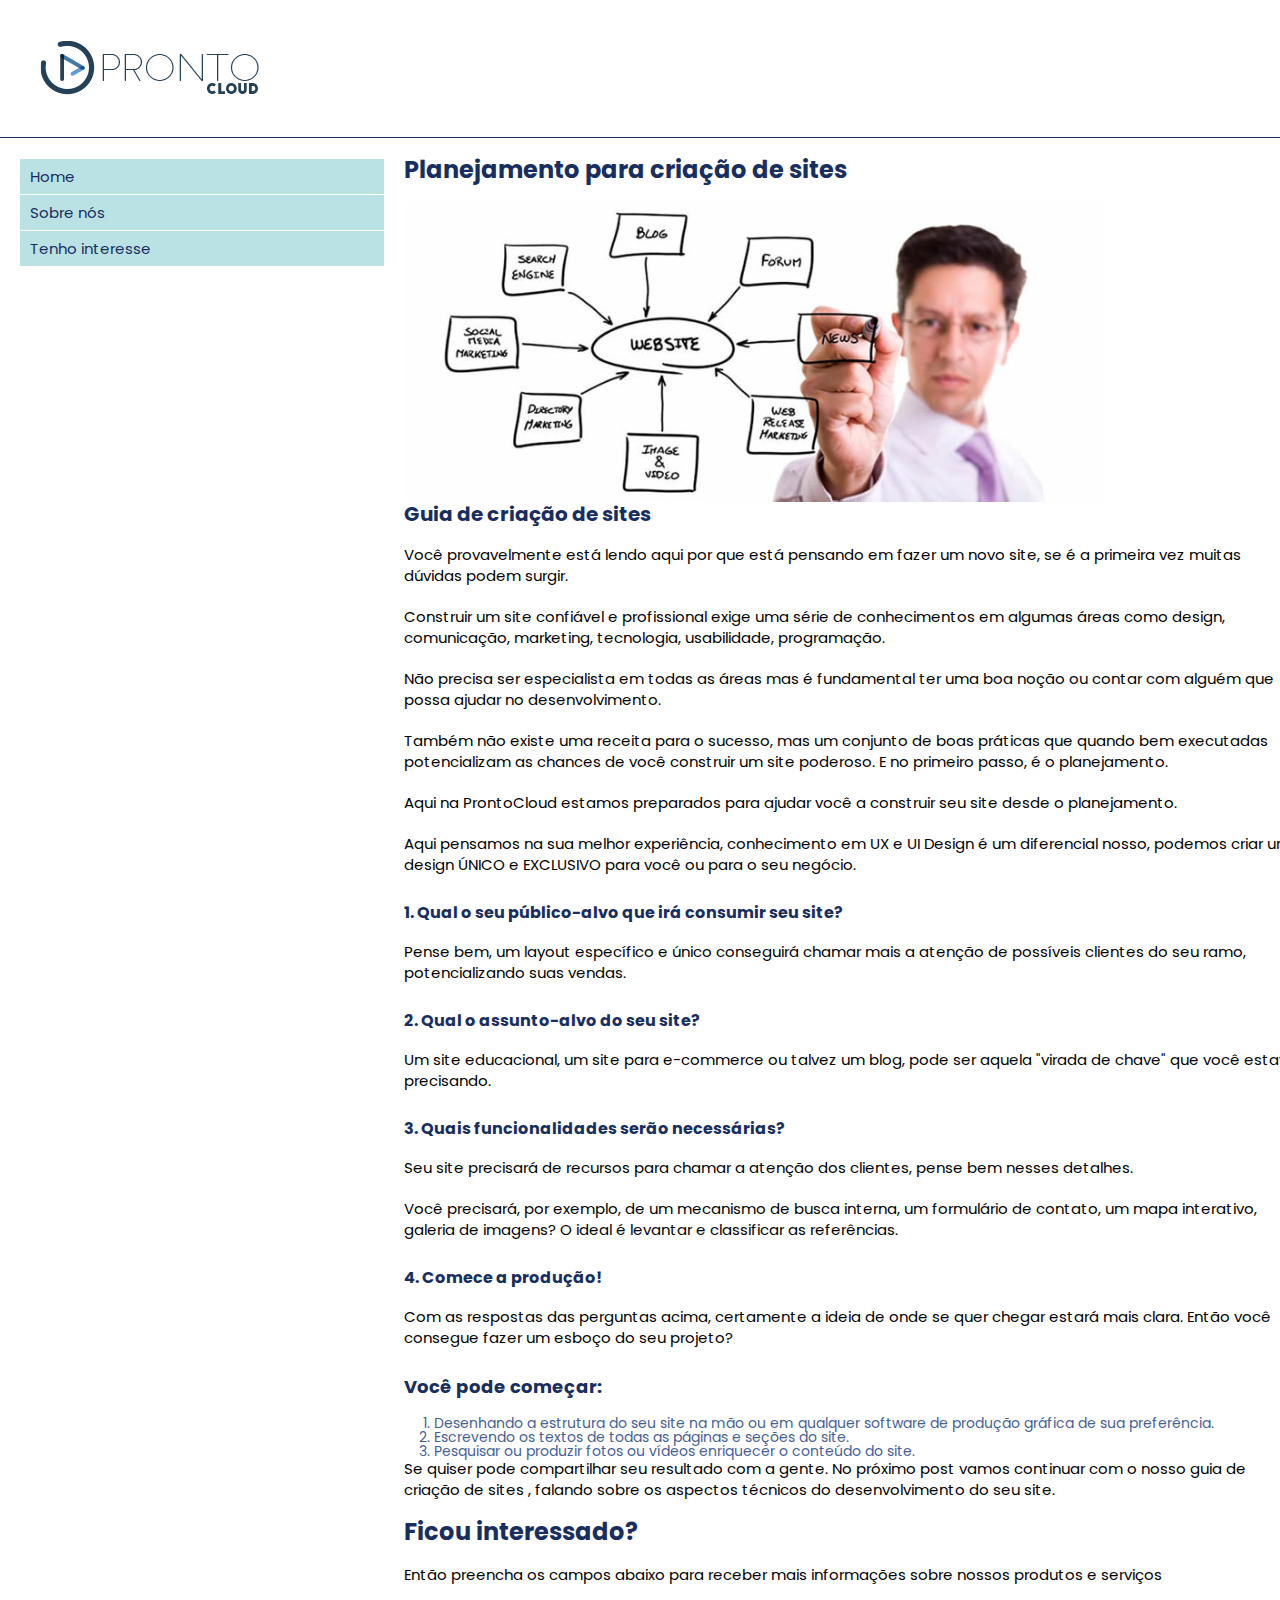
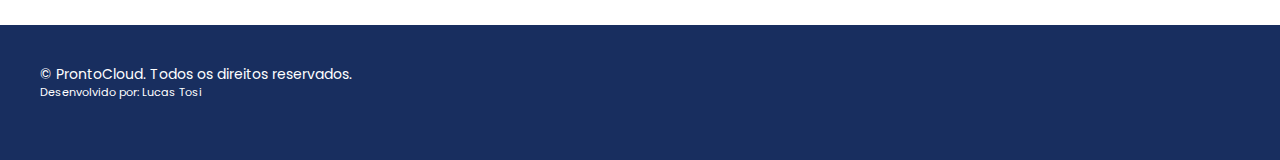
<file: prontocloud/index.html>
<!DOCTYPE html>
<html lang="en">
<head>
    <meta charset="UTF-8">
    <meta http-equiv="X-UA-Compatible" content="IE=edge">
    <meta name="viewport" content="width=device-width, initial-scale=1.0">

    <!--CSS-->
    <link rel="stylesheet" href="./css/reset.css">
    <link rel="stylesheet" href="./css/style.css">

    <!--icones-->
    <link rel="shortcut icon" href="./images/favicon.cc"> <!--17x17 pixels-->
    <link rel="apple-touch-icon" href="./images/icon-touch-retina-iphone.png">
    <link rel="apple-touch-icon" href="./images/icon-touch-retina.png">
    <link rel="apple-touch-icon" href="./images/icon-touch-retina-ipad.png">

    <title>ProntoCloud</title>
</head>
<body>

    <div class="main-container">

    <header>
        <div class="container">
            <img src="./images/prontocloud.png" alt="ProntoCloud">
        </div>

    </header>

    <section>
        <nav>
            <ul>
                <li><a href="#">Home</a></li>
                <li><a href="#">Sobre nós</a></li>
                <li><a href="#">Tenho interesse</a></li>
            </ul>
        </nav>
        <article>

            <div class="article">

            <h1>Planejamento para criação de sites</h1>

            <img src="./images/web-design-planning-700x300.jpg" alt="Planejamento para criação de sites">

            <h2>Guia de criação de sites</h2>

            <p>Você provavelmente está lendo aqui por que está pensando em fazer um novo site, se é a primeira vez muitas dúvidas podem surgir.</p>

            <p>Construir um site confiável e profissional exige uma série de conhecimentos em algumas áreas como design, comunicação, marketing, tecnologia, usabilidade, programação.</p> 
                    
            <p>Não precisa ser especialista em todas as áreas mas é fundamental ter uma boa noção ou contar com alguém que possa ajudar no desenvolvimento.</p>

            <p>Também não existe uma receita para o sucesso, mas um conjunto de boas práticas que quando bem executadas potencializam as chances de você construir um site poderoso. E no primeiro passo, é o planejamento.</p>

            <p>Aqui na ProntoCloud estamos preparados para ajudar você a construir seu site desde o planejamento.</p>

            <p>Aqui pensamos na sua melhor experiência, conhecimento em UX e UI Design é um diferencial nosso, podemos criar um design ÚNICO e EXCLUSIVO para você ou para o seu negócio.</p>

            <h4>1. Qual o seu público-alvo que irá consumir seu site?</h4>

            <p>Pense bem, um layout específico e único conseguirá chamar mais a atenção de possíveis clientes do seu ramo, potencializando suas vendas.</p>

            <h4>2. Qual o assunto-alvo do seu site?</h4>

            <p>Um site educacional, um site para e-commerce ou talvez um blog, pode ser aquela "virada de chave" que você estava precisando.</p>

            <h4>3. Quais funcionalidades serão necessárias?</h4>

            <p>Seu site precisará de recursos para chamar a atenção dos clientes, pense bem nesses detalhes.</p>
            <p>Você precisará, por exemplo, de um mecanismo de busca interna, um formulário de contato, um mapa interativo, galeria de imagens? O ideal é levantar e classificar as referências.</p>

            <h4>4. Comece a produção!</h4>
            
            <p>Com as respostas das perguntas acima, certamente a ideia de onde se quer chegar estará mais clara. Então você consegue fazer um esboço do seu projeto?</p>

            <h3>Você pode começar:</h3>

            <ol>
                <li>Desenhando a estrutura do seu site na mão ou em qualquer software de produção gráfica de sua preferência.</li>
                <li>Escrevendo os textos de todas as páginas e seções do site.</li>
                <li>Pesquisar ou produzir fotos ou vídeos enriquecer o conteúdo do site.</li>
            </ol>

            <p>Se quiser pode compartilhar seu resultado com a gente. No próximo post vamos continuar com o nosso guia de criação de sites , falando sobre os aspectos técnicos do desenvolvimento do seu site.</p>
        </div>

        <article id="tenho-interesse">
            <h1>Ficou interessado?</h1>
            <p>Então preencha os campos abaixo para receber mais informações sobre nossos produtos e serviços</p>
            <div class="cognito">
                <script src="https://www.cognitoforms.com/f/seamless.js" data-key="kfu3vgYRZUC1F5x7w2jDhw" data-form="1"></script>
            </div>
        </article>

        </article>


    </section>

    <footer>
        <div class="container">
            <p>&copy; ProntoCloud. Todos os direitos reservados.
                <small>Desenvolvido por: Lucas Tosi</small></p>
        </div>

    </footer>

        </div>
    
</body>
</html>
</file>
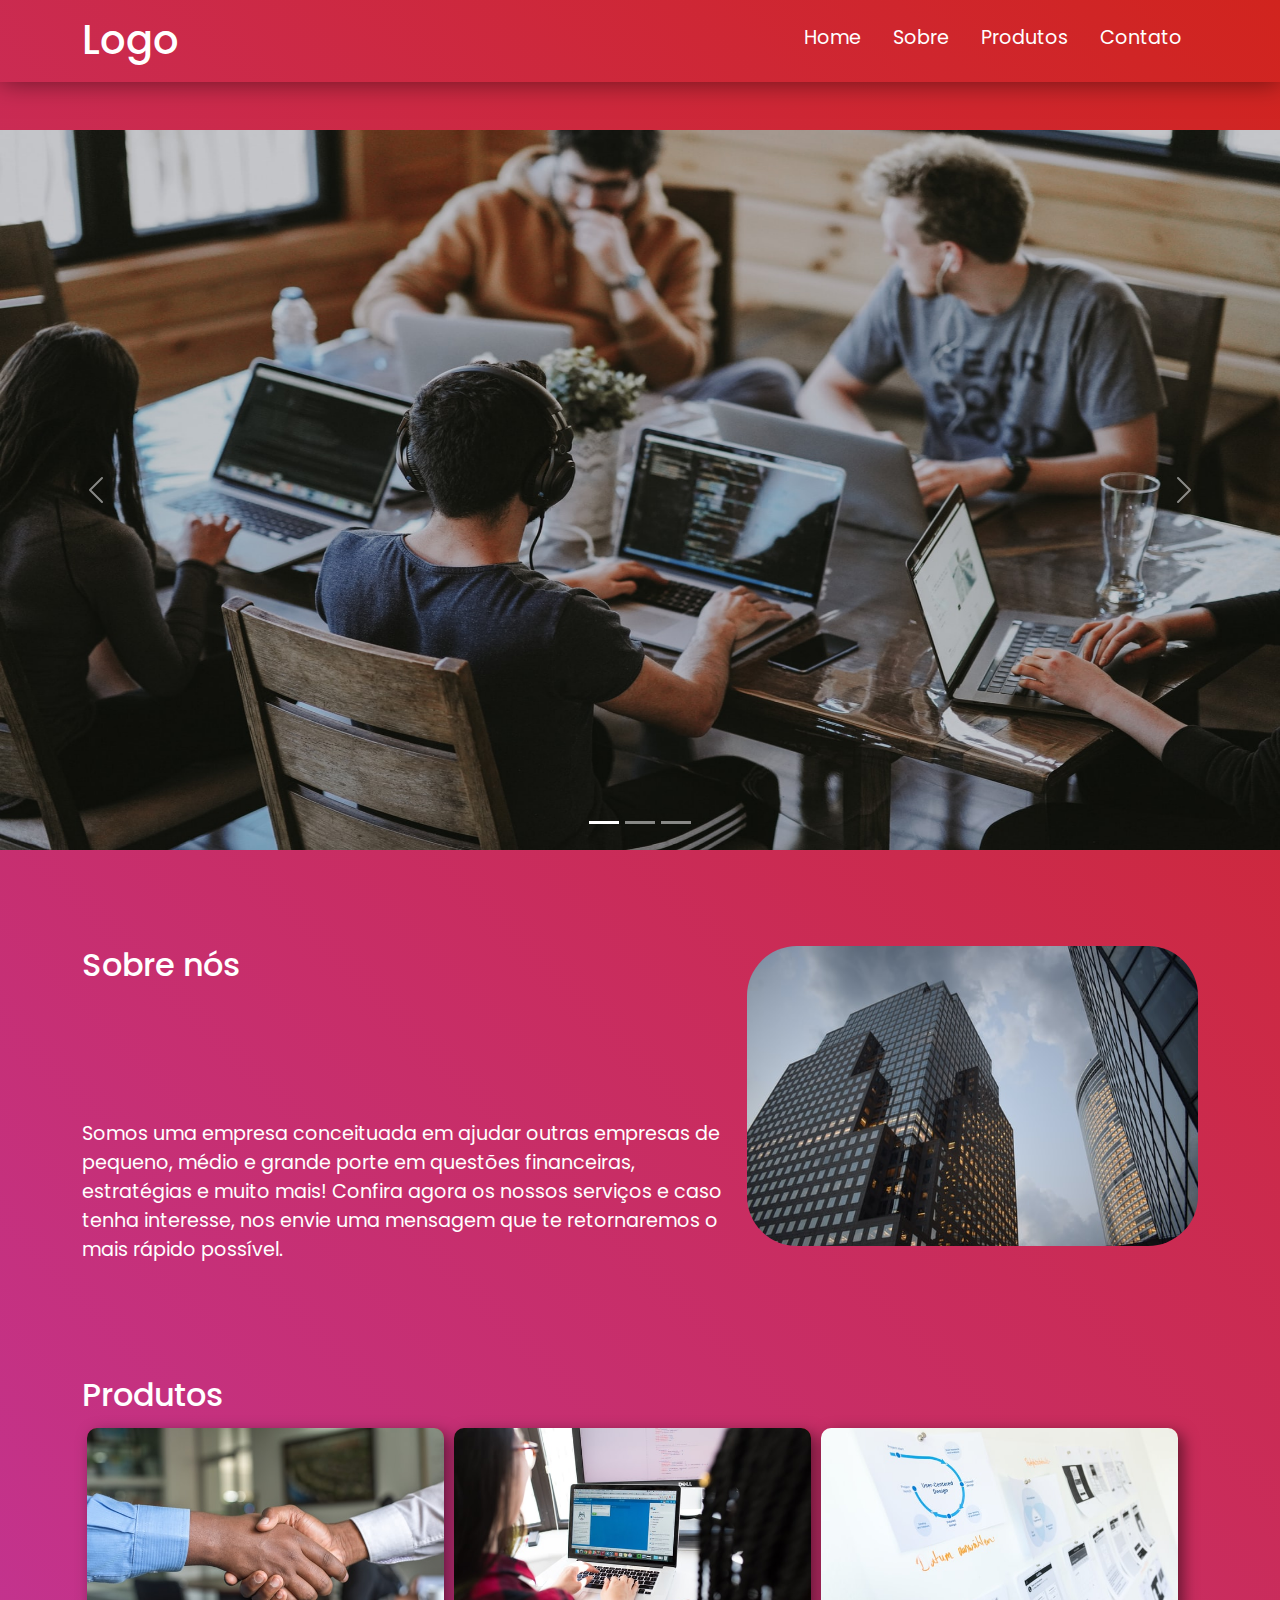
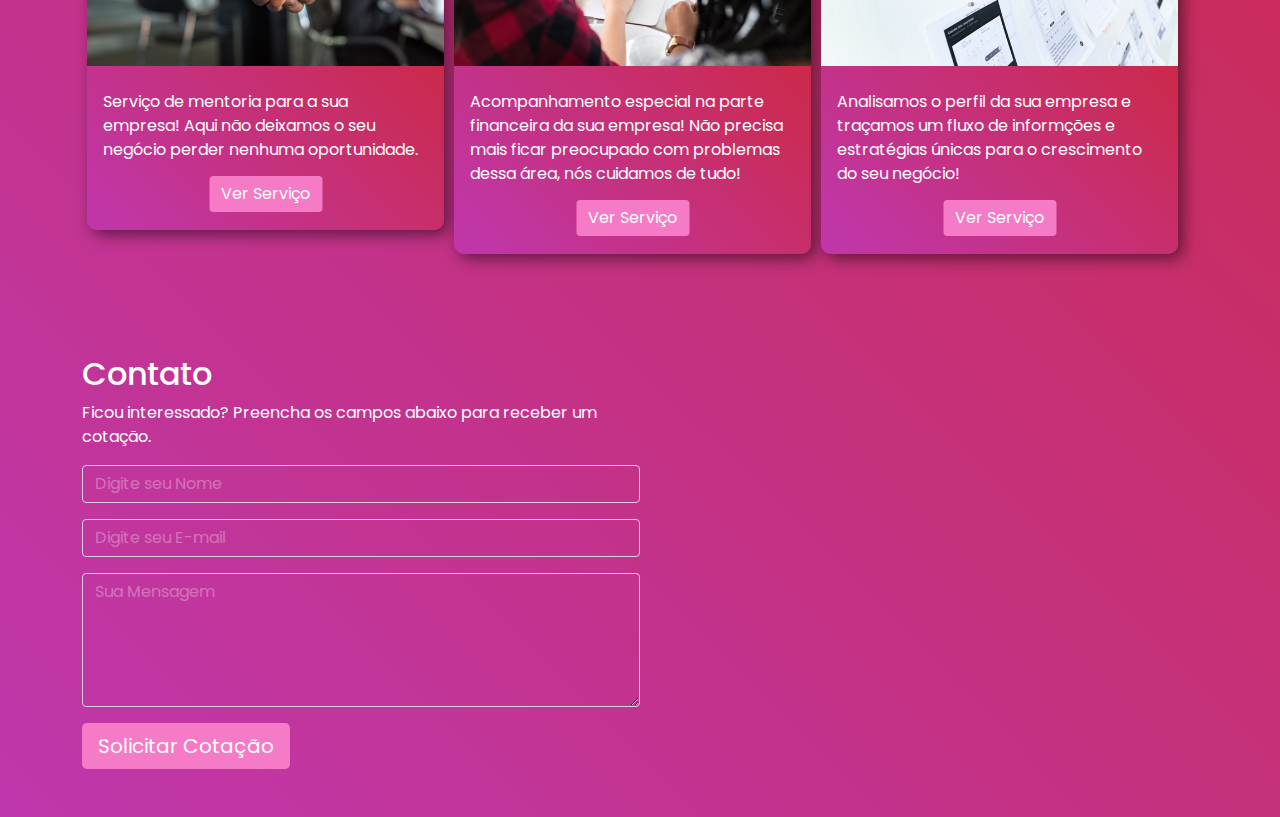
<file: bootstrap/projeto/index.html>
<!DOCTYPE html>
<html lang="en">
<head>
    <meta charset="UTF-8">
    <meta http-equiv="X-UA-Compatible" content="IE=edge">
    <meta name="viewport" content="width=device-width, initial-scale=1.0">
    <title>Document</title>
    <link rel="stylesheet" href="./style/custom.css">
    <link rel="stylesheet" href="./libs/bootstrap.min.css">
 
</head>
<body>


    <header>
        <div class="container">
            <div class="row">
                <div class="col">
                    <h1>Logo</h1>
                </div>
                <div class="col" id="nomes-header">
                    <ul class="nav justify-content-end">
                        <nav-item><a class="nav-link active" href="#home">Home</a></nav-item>
                        <nav-item><a class="nav-link" href="#sobre">Sobre</a></nav-item>
                        <nav-item><a class="nav-link" href="#produtos">Produtos</a></nav-item>
                        <nav-item><a class="nav-link" href="#contato">Contato</a></nav-item>
                    </ul>
                </div>
            </div>
        </div>
    </header>

    <section class="carrossel">
        <div id="carouselExampleIndicators" class="carousel slide" data-bs-ride="carousel">
            <div class="carousel-indicators">
              <button type="button" data-bs-target="#carouselExampleIndicators" data-bs-slide-to="0" class="active" aria-current="true" aria-label="Slide 1"></button>
              <button type="button" data-bs-target="#carouselExampleIndicators" data-bs-slide-to="1" aria-label="Slide 2"></button>
              <button type="button" data-bs-target="#carouselExampleIndicators" data-bs-slide-to="2" aria-label="Slide 3"></button>
            </div>
            <div class="carousel-inner">
              <div class="carousel-item active">
                <div class="ratio ratio-16x9">
                    <img src="./images/carrossel/img1.jpg" class="d-block w-100" alt="img1">
                </div>
              </div>
              <div class="carousel-item">
                <div class="ratio ratio-16x9">
                <img src="./images/carrossel/img2.jpg" class="d-block w-100" alt="img2">
                </div>
              </div>
              <div class="carousel-item">
                <div class="ratio ratio-16x9">
                <img src="./images/carrossel/img3.jpg" class="d-block w-100" alt="img3">
                </div>
              </div>
            </div>
            <button class="carousel-control-prev" type="button" data-bs-target="#carouselExampleIndicators" data-bs-slide="prev">
              <span class="carousel-control-prev-icon" aria-hidden="true"></span>
              <span class="visually-hidden">Previous</span>
            </button>
            <button class="carousel-control-next" type="button" data-bs-target="#carouselExampleIndicators" data-bs-slide="next">
              <span class="carousel-control-next-icon" aria-hidden="true"></span>
              <span class="visually-hidden">Next</span>
            </button>
          </div>
    </section>


    <section id="sobre">

        <div class="container">
            <div class="row">
                <div class="col-md-7 col-sm-12">
                    <h2>Sobre nós</h2>
                    <p>Somos uma empresa conceituada em ajudar outras empresas de pequeno, médio e grande porte em questões financeiras, estratégias e muito mais! Confira agora os nossos serviços e caso tenha interesse, nos envie uma mensagem que te retornaremos o mais rápido possível.</p>
                    <!--<a class="btn btn-lg btn-success">Botão</a>-->
                </div>
                <div class="col-md-5 col-sm-12">
                    <img src="./images/chris-barbalis-IQMG9KbT4yE-unsplash.jpg" alt="Imagem1" class="img-fluid">
                </div>
            </div>
        </div>
</section>

    <section id="produtos">
        <div class="container">
            <div class="row">
                <div class="col">

                    <h2>Produtos</h2>

                    <div class="card">
                        <img src="./images/cytonn-photography-n95VMLxqM2I-unsplash (1).jpg" alt="Imagem2" class="img-fluid">
                        <div class="card-body">
                            <h5 class="card-tittle"></h5>
                            <p class="card-text">Serviço de mentoria para a sua empresa! Aqui não deixamos o seu negócio perder nenhuma oportunidade.</p>
                            <a class="btn btn-primary" data-bs-toggle="modal" data-bs-target="#modal1">Ver Serviço</a>
                        </div>
                    </div>

                    <div class="card">
                        <img src="./images/christina-wocintechchat-com-6U4n-I2_R2M-unsplash.jpg" alt="Imagem2" class="img-fluid">
                        <div class="card-body">
                            <h5 class="card-tittle"></h5>
                            <p class="card-text">Acompanhamento especial na parte financeira da sua empresa! Não precisa mais ficar preocupado com problemas dessa área, nós cuidamos de tudo! </p>
                            <a class="btn btn-primary" href="#produto-2">Ver Serviço</a>
                        </div>
                    </div>

                    <div class="card">
                        <img src="./images/new-data-services-Ar-iTL4QKl4-unsplash.jpg" alt="Imagem2" class="img-fluid">
                        <div class="card-body">
                            <h5 class="card-tittle"></h5>
                            <p class="card-text">Analisamos o perfil da sua empresa e traçamos um fluxo de informções e estratégias únicas para o crescimento do seu negócio!</p>
                            <a class="btn btn-primary" href="#produto-3">Ver Serviço</a>
                        </div>
                    </div>


                </div>
            </div>
        </div>
    </section>

    <section id="contato">
        <div class="container">
            <div class="col-md-6 col-sm-12">
                <h2>Contato</h2>
                <p>Ficou interessado? Preencha os campos abaixo para receber um cotação.</p>
            </div>
            <div class="col-md-6 col-sm-12">
                <form class="form">

                    <div class="input-group">
                        <input class="form-control" type="text" name="nome" placeholder="Digite seu Nome" id="nome">
                    </div>

                    <div class="input-group">
                        <input class="form-control" type="text" name="email" placeholder="Digite seu E-mail" id="email">
                    </div>

                    <div class="input-group">
                        <textarea class="form-control" name="" rows="5" id="mensagem" placeholder="Sua Mensagem"></textarea>
                    </div>

                    <button type="submit" class="btn btn-lg btn-success">Solicitar Cotação</button>
                </form>
            </div>
        </div>
    </section>

    <div class="modal fade" id="modal1">
        <div class="modal-dialog">
            <div class="modal-content">
                <div class="modal-header">    
                    <h5 class="modal-title">Produto 1</h5>
                    <button class="btn-close" data-bs-dismiss="modal" aria-label="Close"></button>
                </div>
                <div class="modal-body">
                    <h6>Confira o tamnho e o preço</h6>
                    <table class="table table-hover table-striped">
                        <thead>
                            <tr>
                                <th>Tamanho</th>
                                <th>Valor</th>
                            </tr>
                        </thead>
                        <tbody>
                            <tr>
                                <td>P</td>
                                <td>R$100,00</td>
                            </tr>
                            <tr>
                                <td>M</td>
                                <td>110,00</td>
                            </tr>
                            <tr>
                                <td>G</td>
                                <td>R$130,00</td>
                            </tr>
                        </tbody>
                    </table>
                </div>
                <div class="modal-footer">
                    <button class="btn btn-secondary" data-bs-dismiss="modal" aria-label="Close"></button>
                </div>
            </div>
        </div>
    </div>

    <script src="./libs/bootstrap.min.js"></script>
</body>
</html>
</file>
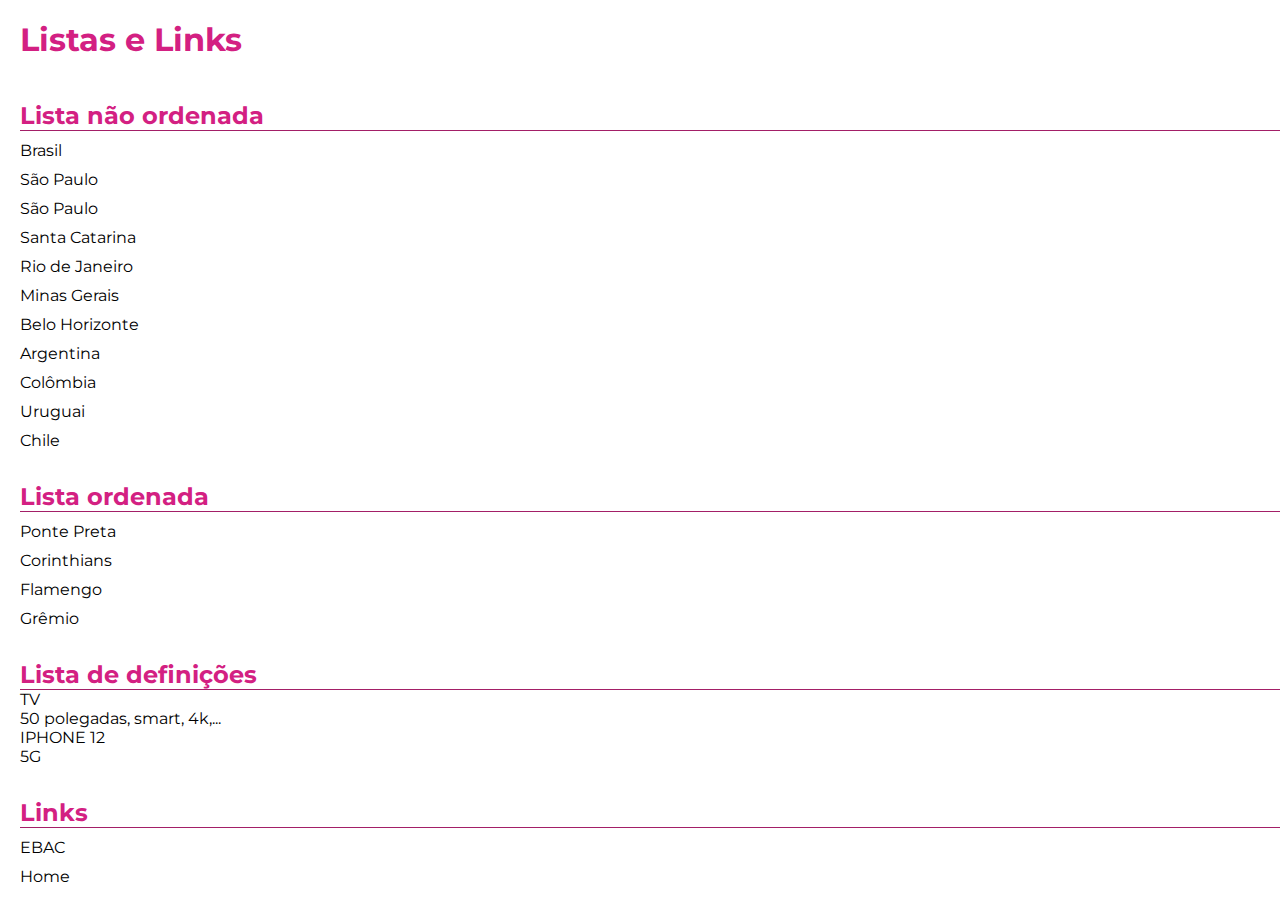
<file: html-css/02-Listas-e-Links.html>
<!DOCTYPE html>
<html lang="pt-br"> 
	<link rel="stylesheet" href="./css/listas-e-links.css">
	<head>
		<title>Listas e Links</title>
		<meta charset="UTF-8">
	</head>
	<body>
		<h1>Listas e Links</h1>

		<h2 id="lista-nao-ordenada">Lista não ordenada</h2>
		<ul>
			<li>
				Brasil
				<ul>
					<li>São Paulo</li>
						<ol>
							<li>São Paulo</li>
						</ol>
					<li>Santa Catarina</li>
					<li>Rio de Janeiro</li>
					<li>Minas Gerais</li>
						<ul>
							<li>Belo Horizonte</li>
						</ul>
				</ul>

			</li>
			<li>Argentina</li>
			<li>Colômbia</li>
			<li>Uruguai</li>
			<li>Chile</li>
		</ul>

		<h2>Lista ordenada</h2>
		<ol>
			<li>Ponte Preta</li>
			<li>Corinthians</li>
			<li>Flamengo</li>
			<li>Grêmio</li>
		</ol>

		<h2>Lista de definições</h2>

		<dl>
			<dt>TV</dt>
				<dd>50 polegadas, smart, 4k,...</dd>
			<dt>IPHONE 12</dt>
				<dd>5G</dd>
		</dl>


		<h2>Links</h2>

		<nav>
			<ul>
				<li><a href="https://ebaconline.com.br">EBAC</a></li>
				<li><a href="./homepage.html">Home</a></li>
			</ul>
		</nav>






	</body>
</html>
</file>
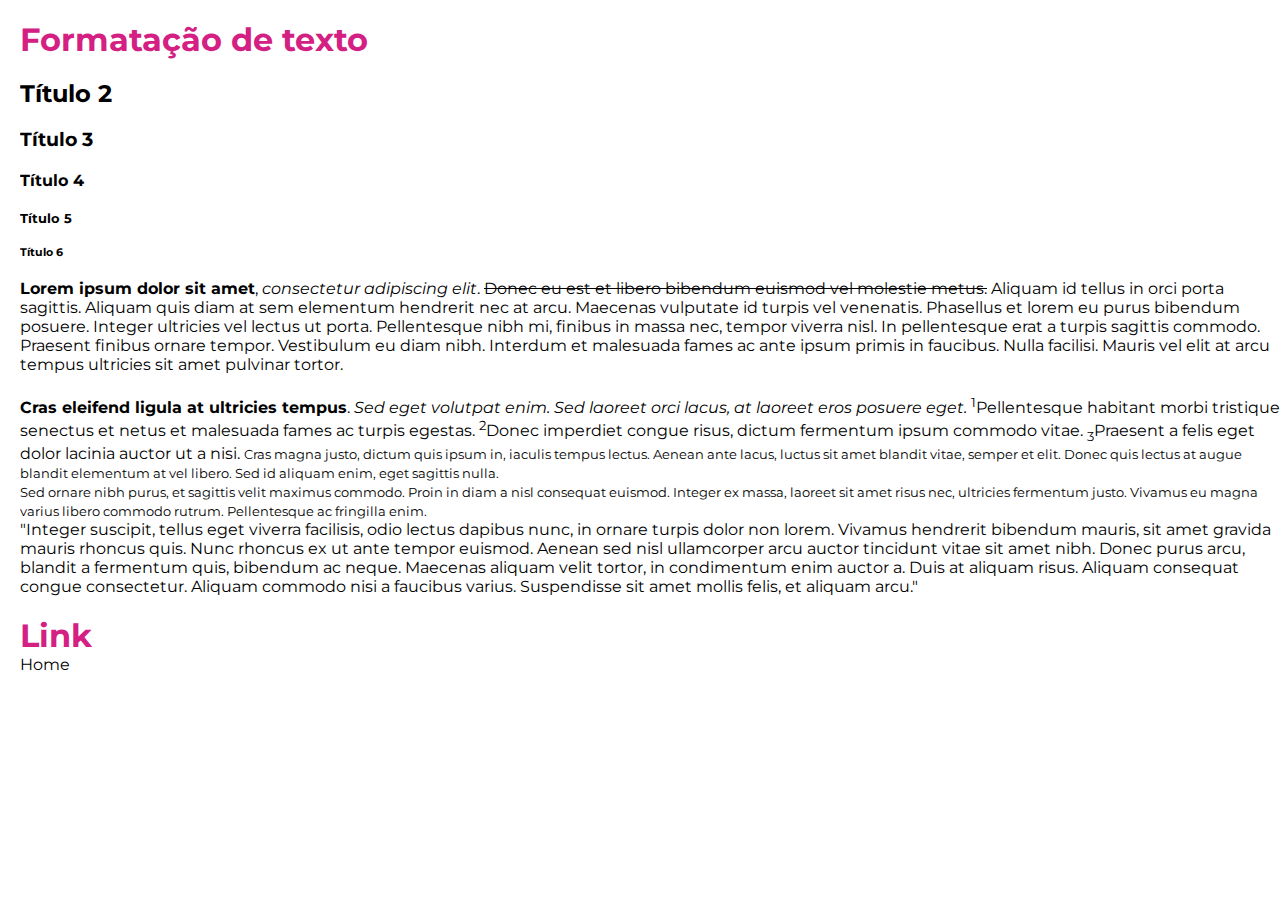
<file: html-css/03-formatacao-de-texto.html>
<!DOCTYPE html>
<html lang="pt-br">
	<link rel="stylesheet" href="./css/formatacao-de-texto.css"> 
	<head>
		<title>HTML - Formatação de texto</title>
		<meta charset="UTF-8">
	</head>
	<body>
		<h1>Formatação de texto</h1>
		<h2>Título 2</h2>
		<h3>Título 3</h3>
		<h4>Título 4</h4>
		<h5>Título 5</h5>
		<h6>Título 6</h6>

		<p><b>Lorem ipsum dolor sit amet</b>, <i>consectetur adipiscing elit</i>. <del>Donec eu est et libero bibendum euismod vel molestie metus.</del> Aliquam id tellus in orci porta sagittis. Aliquam quis diam at sem elementum hendrerit nec at arcu. Maecenas vulputate id turpis vel venenatis. Phasellus et lorem eu purus bibendum posuere. Integer ultricies vel lectus ut porta. Pellentesque nibh mi, finibus in massa nec, tempor viverra nisl. In pellentesque erat a turpis sagittis commodo. Praesent finibus ornare tempor. Vestibulum eu diam nibh. Interdum et malesuada fames ac ante ipsum primis in faucibus. Nulla facilisi. Mauris vel elit at arcu tempus ultricies sit amet pulvinar tortor.</p>

		<p> <strong>Cras eleifend ligula at ultricies tempus</strong>. <em>Sed eget volutpat enim. Sed laoreet orci lacus, at laoreet eros posuere eget.</em>
			<sup>1</sup>Pellentesque habitant morbi tristique senectus et netus et malesuada fames ac turpis egestas. <sup>2</sup>Donec imperdiet congue risus, dictum fermentum ipsum commodo vitae. <sub>3</sub>Praesent a felis eget dolor lacinia auctor ut a nisi. <small>Cras magna justo, dictum quis ipsum in, iaculis tempus lectus. Aenean ante lacus, luctus sit amet blandit vitae, semper et elit. Donec quis lectus at augue blandit elementum at vel libero. Sed id aliquam enim, eget sagittis nulla. <br>Sed ornare nibh purus, et sagittis velit maximus commodo. Proin in diam a nisl consequat euismod. Integer ex massa, laoreet sit amet risus nec, ultricies fermentum justo. Vivamus eu magna varius libero commodo rutrum. Pellentesque ac fringilla enim.</br></small></p>

	<blockquote>"Integer suscipit, tellus eget viverra facilisis, odio lectus dapibus nunc, in ornare turpis dolor non lorem. Vivamus hendrerit bibendum mauris, sit amet gravida mauris rhoncus quis. Nunc rhoncus ex ut ante tempor euismod. Aenean sed nisl ullamcorper arcu auctor tincidunt vitae sit amet nibh. Donec purus arcu, blandit a fermentum quis, bibendum ac neque. Maecenas aliquam velit tortor, in condimentum enim auctor a. Duis at aliquam risus. Aliquam consequat congue consectetur. Aliquam commodo nisi a faucibus varius. Suspendisse sit amet mollis felis, et aliquam arcu."</blockquote>

	<h1>Link</h1>
    <a href="./homepage.html">Home</a>


	</body>
</html>
</file>
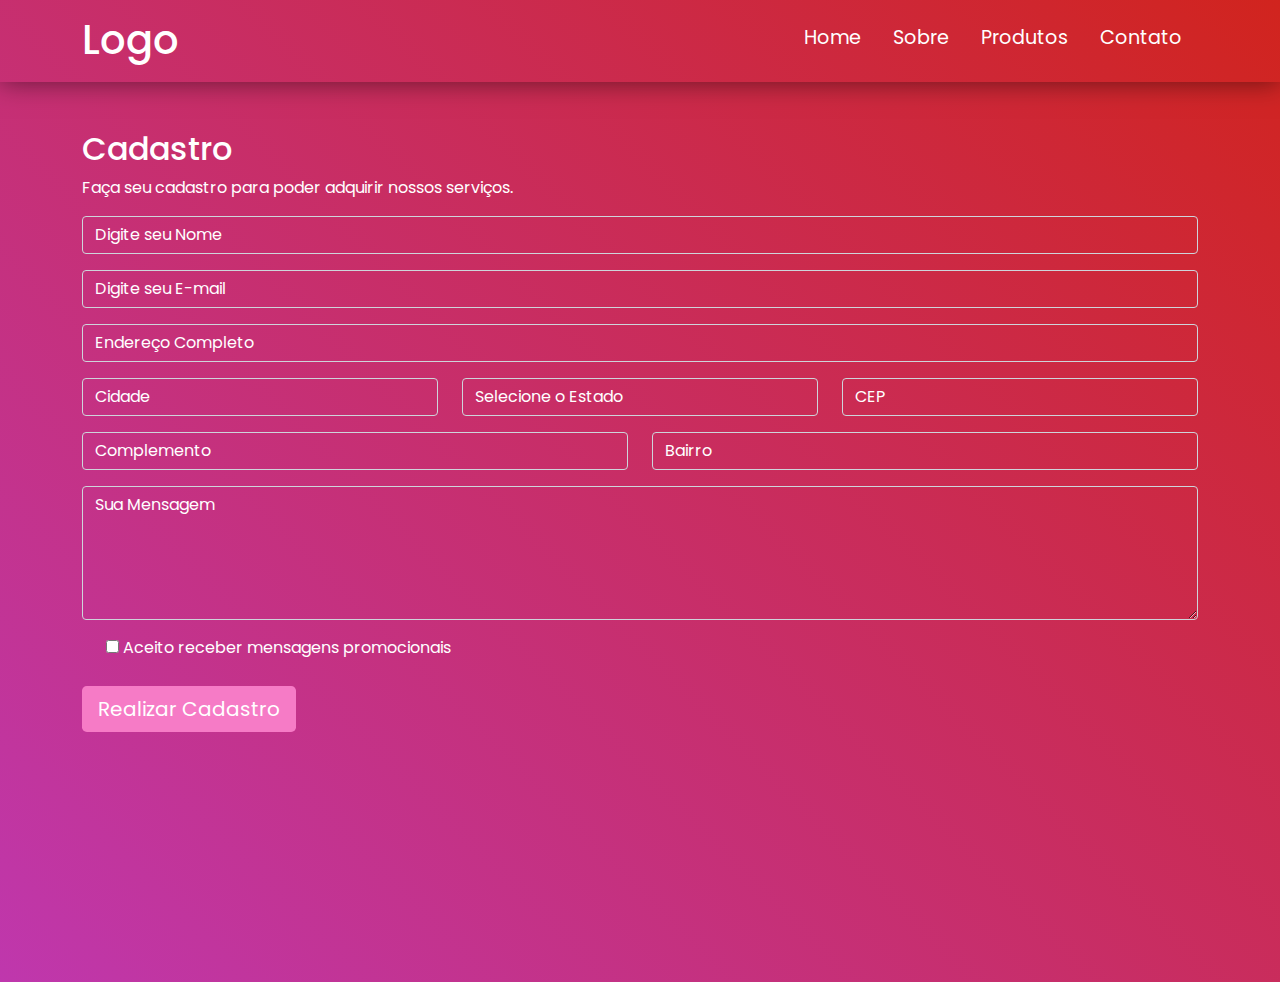
<file: bootstrap/projeto/cadastro.html>
<!DOCTYPE html>
<html lang="en">
<head>
    <meta charset="UTF-8">
    <meta http-equiv="X-UA-Compatible" content="IE=edge">
    <meta name="viewport" content="width=device-width, initial-scale=1.0">
    <title>Cadastro</title>
    <link rel="stylesheet" href="./style/cadastro.css">
    <link rel="stylesheet" href="./libs/bootstrap.min.css">
 
</head>
<body>


    <header>
        <div class="container">
            <div class="row">
                <div class="col">
                    <h1>Logo</h1>
                </div>
                <div class="col" id="nomes-header">
                    <ul class="nav justify-content-end">
                        <nav-item><a class="nav-link active" href="./index.html">Home</a></nav-item>
                        <nav-item><a class="nav-link" href="./index.html#sobre">Sobre</a></nav-item>
                        <nav-item><a class="nav-link" href="./index.html#produtos">Produtos</a></nav-item>
                        <nav-item><a class="nav-link" href="./index.html#contato">Contato</a></nav-item>
                    </ul>
                </div>
            </div>
        </div>
    </header>


    <section id="cadastro">
        <div class="container">
            <div class="col-md-6 col-sm-12">
                <h2>Cadastro</h2>
                <p>Faça seu cadastro para poder adquirir nossos serviços.</p>
            </div>
            <div class="col-md-12 col-sm-12">
                <form class="form">

                    <div class="form-row">
                        <div class="col">
                            <div class="input-group">
                                <input class="form-control" type="text" name="nome" placeholder="Digite seu Nome" id="nome" required>
                            </div>
                        </div>

                        <div class="col">
                            <div class="input-group">
                                <input class="form-control" type="text" name="email" placeholder="Digite seu E-mail" id="email" required>
                            </div>
                        </div>

                        <div class="row">
                            <div class="col">
                                <input type="text" class="form-control" placeholder="Endereço Completo" required>
                            </div>
                        </div>

                        <div class="row">
                            <div class="col">
                                <input type="text" class="form-control" id="cidade" placeholder="Cidade" required>
                            </div>
                            <div class="col">
                                <select name="" id="estado" class="form-control" required>
                                    <option value="">Selecione o Estado</option>
                                    <option value="sp">SP</option>
                                    <option value="sc">SC</option>
                                    <option value="mg">MG</option>
                                </select>
                            </div>

                            <div class="col">
                                <input type="text" class="form-control" id="cep" placeholder="CEP" required>
                            </div>

                        </div>

                        <div class="row">
                            <div class="col">
                                <input type="text" class="form-control" id="complemento" placeholder="Complemento" required>
                            </div>

                            <div class="col">
                                <input type="text" class="form-control" id="bairro" placeholder="Bairro" required>
                            </div>

                        </div>


                        <div class="row">
                            <div class="col">
                                <textarea class="form-control" name="" rows="5" id="mensagem" placeholder="Sua Mensagem" required></textarea>
                            </div>
                        </div>

                        <div class="row">
                            <div class="col">
                                <div class="form-check">
                                    <input type="checkbox" id="promocionais">
                                    <label for="promocionais" class="form-check-label">Aceito receber mensagens promocionais</label>
                                </div>
                            </div>
                        </div>
    
                        <button type="submit" class="btn btn-lg btn-success">Realizar Cadastro</button>

                    </div>

                </form>
            </div>
        </div>
    </section>

    <div class="modal fade" id="modal1">
        <div class="modal-dialog">
            <div class="modal-content">
                <div class="modal-header">    
                    <h5 class="modal-title">Produto 1</h5>
                    <button class="btn-close" data-bs-dismiss="modal" aria-label="Close"></button>
                </div>
                <div class="modal-body">
                    <h6>Confira o tamnho e o preço</h6>
                    <table class="table table-hover table-striped">
                        <thead>
                            <tr>
                                <th>Tamanho</th>
                                <th>Valor</th>
                            </tr>
                        </thead>
                        <tbody>
                            <tr>
                                <td>P</td>
                                <td>R$100,00</td>
                            </tr>
                            <tr>
                                <td>M</td>
                                <td>110,00</td>
                            </tr>
                            <tr>
                                <td>G</td>
                                <td>R$130,00</td>
                            </tr>
                        </tbody>
                    </table>
                </div>
                <div class="modal-footer">
                    <button class="btn btn-secondary" data-bs-dismiss="modal" aria-label="Close"></button>
                </div>
            </div>
        </div>
    </div>

    <script src="./libs/bootstrap.min.js"></script>
</body>
</html>
</file>
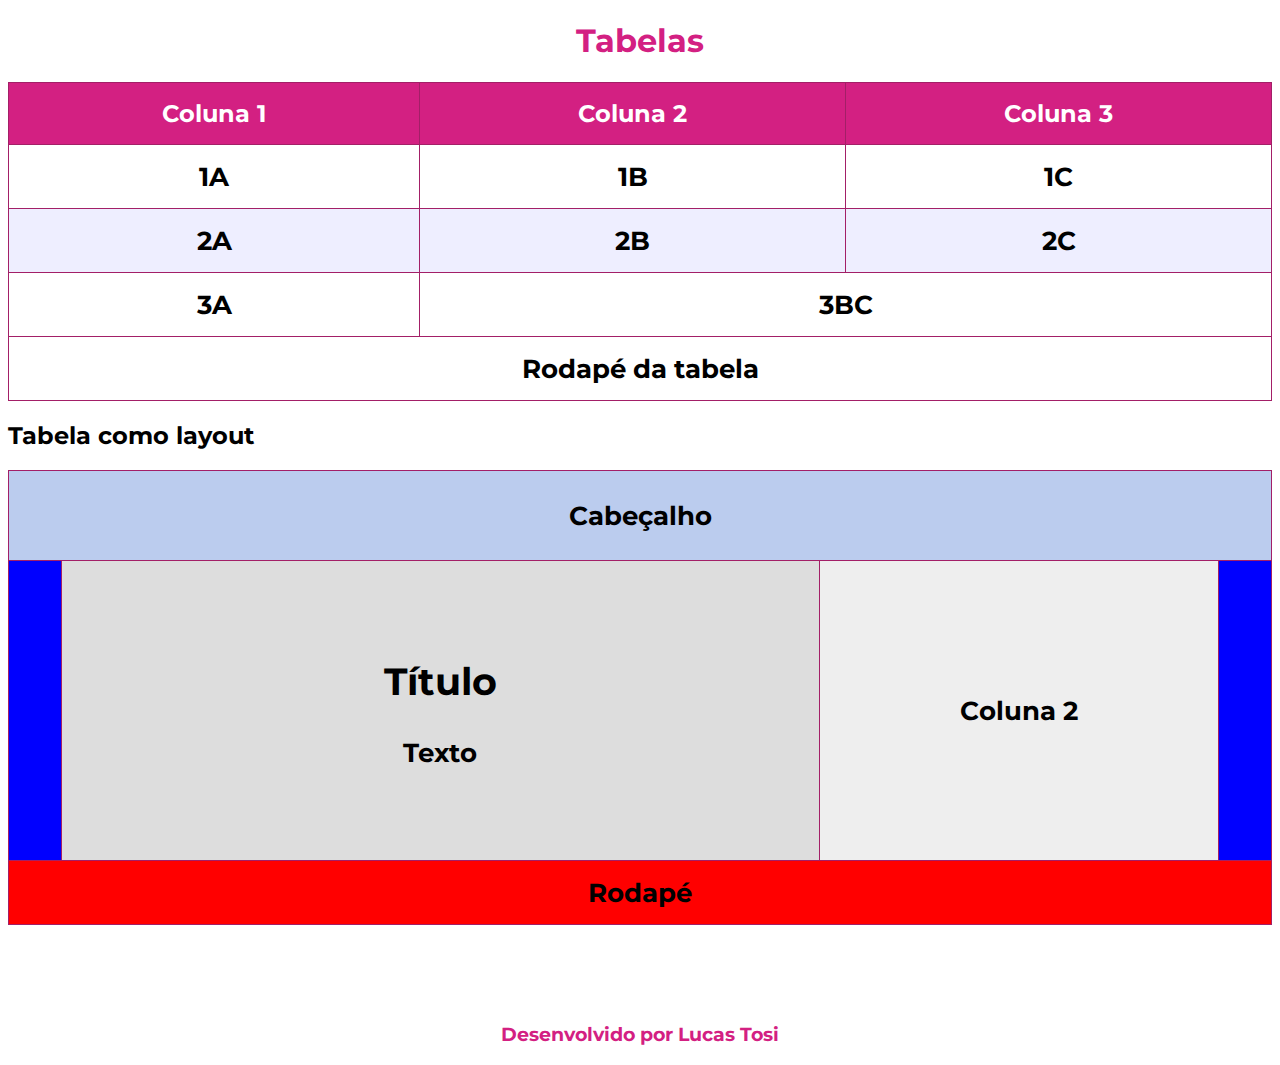
<file: html-css/nao usados/04-tabelas.html>
<!DOCTYPE html>
<html lang="pt-br"> 
	<head>
		<title>HTML - Tabelas</title>
		<meta charset="UTF-8">
		<link rel="stylesheet" href="./css/tabelas.css">
	</head>
	<body>
	
		<h1>Tabelas</h1>

		<table border="1" width="100%">
			<thead>
				<tr>
				<th>Coluna 1</th>
				<th>Coluna 2</th>
				<th>Coluna 3</th>
				</tr>
			</thead>
			<tbody align="center">
				<tr>
					<td>1A</td>
					<td>1B</td>
					<td>1C</td>
				</tr>
				<tr align="right">
					<td>2A</td>
					<td>2B</td>
					<td>2C</td>
				</tr>
				<tr>
					<td align="left">3A</td>
					<td colspan="2" align="left">3BC</td>
				</tr>
			</tbody>
			<tfoot>
				<tr>
					<td colspan="3">Rodapé da tabela</td>
				</tr>
			</tfoot>
		</table>

		<h2>Tabela como layout</h2>

		<table width="600">
			<tr height="90">
				<td colspan="4" bgcolor="#BBCCEE" align="center">Cabeçalho</td>
			</tr>
			<tr height="300">
				<td width="20" bgcolor="0000FF"></td>
				<td width="60%" bgcolor="DDDDDD">
					<h2>Título</h2>
					<p> Texto</p>

			</td>
				<td bgcolor="EEEEEE">Coluna 2</td>
				<td width="20" bgcolor="0000FF"></td>
			</tr>
			<tr>
				<td bgcolor="FF0000" colspan="4" align="center">Rodapé</td>
			</tr>
		</table>
		<footer>
			<h3>Desenvolvido por Lucas Tosi</h3>
		</footer>
	</body>
</html>
</file>
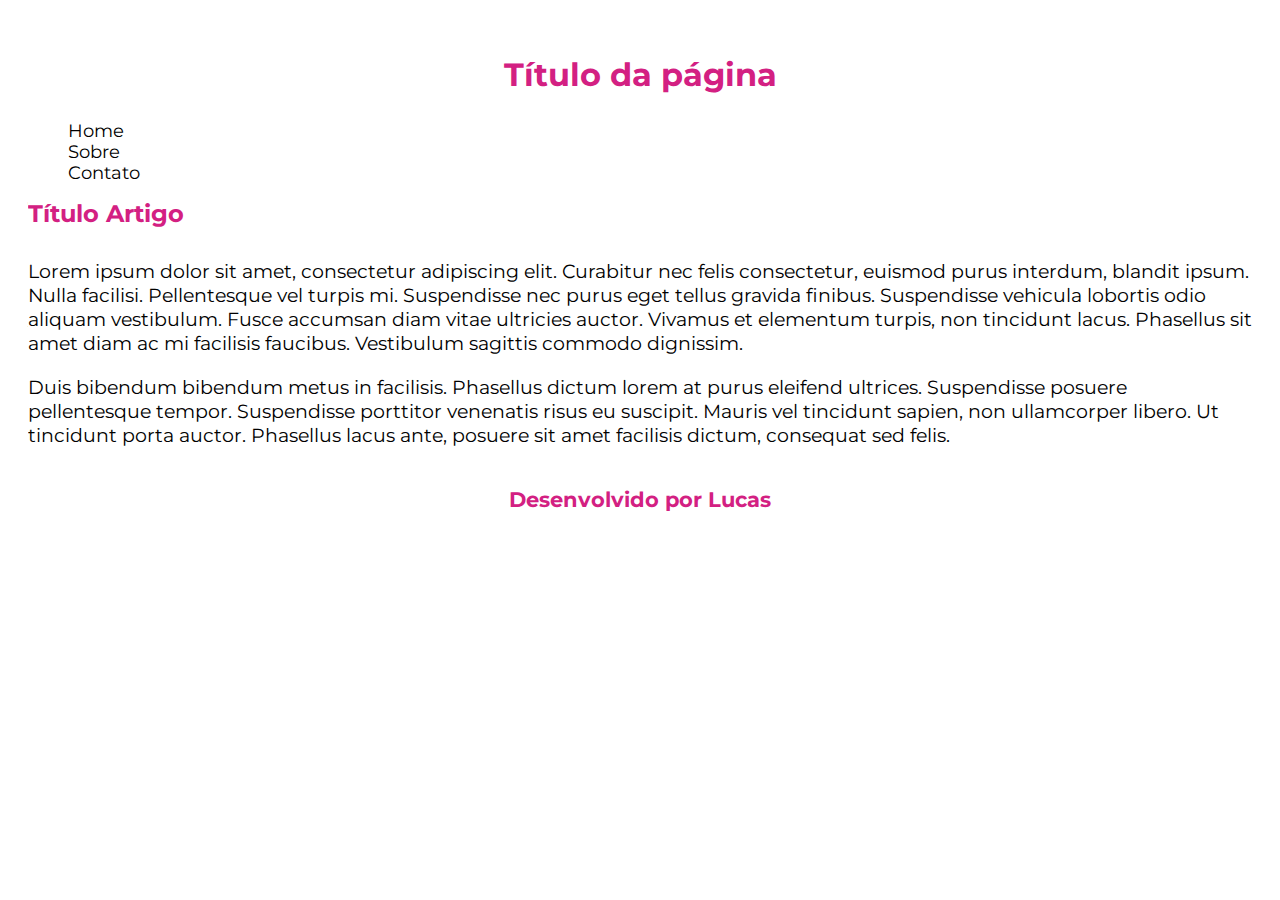
<file: html-css/nao usados/05-layouts.html>
<!DOCTYPE html>
<html lang="pt-br">
<head>
	<title>Layouts</title>
	<meta charset="utf-8">
	<meta name="viewport" content="width=device-width, initial-scale=1">
	<link rel="stylesheet" href="./css/layouts.css">
</head>
<body>
	<header>
		<h2>Título da página</h2>
	</header>

	<section>
		<nav>
			<ul>
				<li><a href="#inicio">Home</a></li>
				<li><a href="#sobre">Sobre</a></li>
				<li><a href="./06-formularios.html">Contato</a></li>
			</ul>
		</nav>

		<article>

			<h1> Título Artigo</h1>

				<p>Lorem ipsum dolor sit amet, consectetur adipiscing elit. Curabitur nec felis consectetur, euismod purus interdum, blandit ipsum. Nulla facilisi. Pellentesque vel turpis mi. Suspendisse nec purus eget tellus gravida finibus. Suspendisse vehicula lobortis odio aliquam vestibulum. Fusce accumsan diam vitae ultricies auctor. Vivamus et elementum turpis, non tincidunt lacus. Phasellus sit amet diam ac mi facilisis faucibus. Vestibulum sagittis commodo dignissim.</p>

				<p>Duis bibendum bibendum metus in facilisis. Phasellus dictum lorem at purus eleifend ultrices. Suspendisse posuere pellentesque tempor. Suspendisse porttitor venenatis risus eu suscipit. Mauris vel tincidunt sapien, non ullamcorper libero. Ut tincidunt porta auctor. Phasellus lacus ante, posuere sit amet facilisis dictum, consequat sed felis.</p>

			

		</article>


	</section>

	<footer>
		<h3>Desenvolvido por Lucas</h3>
	</footer>

</body>
</html>
</file>
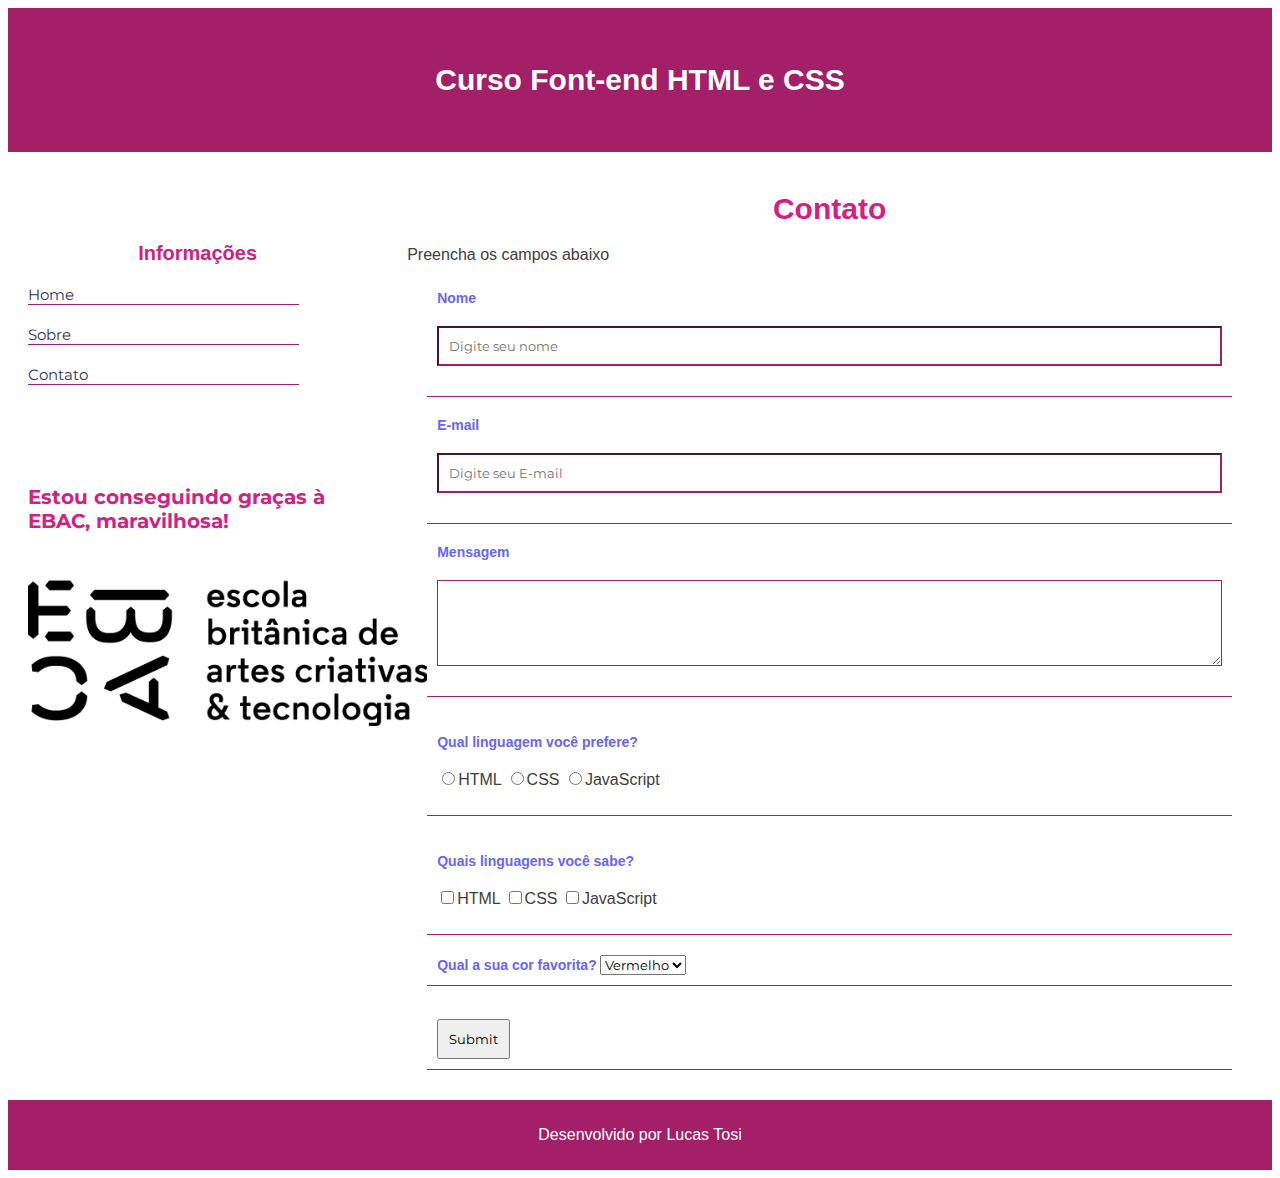
<file: html-css/nao usados/06-formularios.html>
<!DOCTYPE html>
<html lang="pt-br">
<head>
	<title>Formulário</title>
	<meta charset="utf-8">
	<meta name="viewport" content="width=device-width, initial-scale=1">
	<link rel="stylesheet" href="./css/style.css">
</head>
<body>
	<header>
		<h2>Curso Font-end HTML e CSS</h2>
	</header>

	<section>
		<nav>
			<h3>Informações</h3>
			<ul>
				<li><a href="./homepage.html">Home</a></li>
				<li><a href="#sobre">Sobre</a></li>
				<li><a href="#contato">Contato</a></li>
			</ul>
			<p><strong>Estou conseguindo graças à EBAC, maravilhosa!</strong></p>
			<img src="ebaclogo.png" alt=logoEbac>
		</nav>

		<article>
			<h1>Contato</h1>
			<p>Preencha os campos abaixo</p>

			<form method="post">

				<div>
					<label for="nome">Nome</label><br>
					<input type="text" name="nome" id="nome" placeholder="Digite seu nome">
				</div>

				<div>
					<label for="email"> E-mail</label><br>
					<input type="email" name="email" id="email" placeholder="Digite seu E-mail">
				</div>

				<div>
					<label for="mensagem">Mensagem</label><br>
					<textarea name="mensagem" id="mensagem" rows="5"></textarea>
				</div>

				<div>
					<p>
					<label>Qual linguagem você prefere?</label><br><br>
					<input type="radio" name="linguagens" value="html">HTML
					<input type="radio" name="linguagens" value="css">CSS
					<input type="radio" name="linguagens" value="javascript">JavaScript
					</p>
				</div>


				<div>
					<p>
					<label>Quais linguagens você sabe?</label><br><br>
					<input type="checkbox" name="linguagens" value="html">HTML
					<input type="checkbox" name="linguagens" value="css">CSS
					<input type="checkbox" name="linguagens" value="javascript">JavaScript
					</p>
				</div>

				<div>
					<label>Qual a sua cor favorita?</label>
					<select>
						<option value="Vermelho" selected>Vermelho</option>
						<option value="Verde">Verde</option>
						<option value="Azul">Azul</option>

					</select>
				</div>



				<div>
					
					<br><input type="submit">

				</div>


			</form>
				

			

		</article>


	</section>

	<footer>
		<p>Desenvolvido por Lucas Tosi</p>
	</footer>

</body>
</html>
</file>
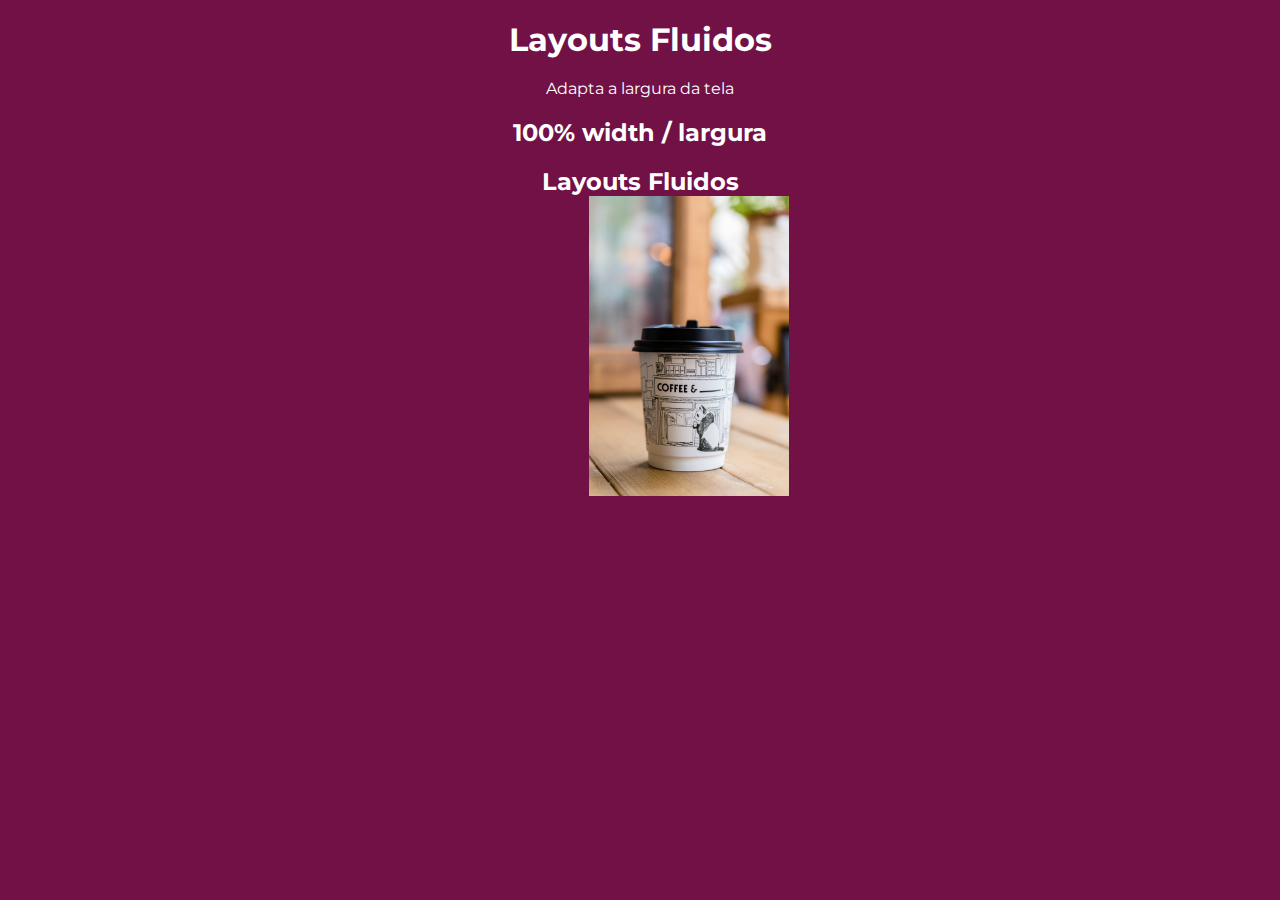
<file: html-css/nao usados/07-layouts-fluidos.html>
<!DOCTYPE html>
<html lang="pt-br">
<head>
    <meta charset="UTF-8">
    <meta http-equiv="X-UA-Compatible" content="IE=edge">
    <meta name="viewport" content="width=device-width, initial-scale=1.0">
    <link rel="stylesheet" type="text/css" href="./css/layouts-fluidos.css";>
    <title>Layout Fluido</title>
</head>
<body>
    
    <h1>Layouts Fluidos</h1>
    <p>Adapta a largura da tela</p>

    <section>

        <h2>100% width / largura</h2>


        <div class="layouts">
            <h2>Layouts Fluidos</h2>
            <img src="./coffee.jpg" alt="coffee">
        </div>

            </article>

        </div>

    </section>
    



</body>
</html>
</file>
<file: prontocloud/css/style.css>
@import url('https://fonts.googleapis.com/css2?family=Poppins:wght@100;200;300;400;500;600;700;800;900&display=swap');

html {
    font-size: 62.5%;
}

body {
    background-color: #d2fcff;
    font-family: 'Poppins', sans-serif;
}

.main-container {
    display: block;
    max-width: 100vw;
    margin: 0 auto;
}

.container {
    display: block;
    float: left;
    padding: 20px;
    width: 100%;
    margin: 0 auto;
}

header {
    background: white;
    display: block;
    float: left;
    padding: 20px;
    width: 100%;
    border-bottom: 1px solid #182e5f;
}

h1 {
    font-size: 2.4rem;
    color: #182e5f;
    margin-bottom: 20px;
}

h2 {
    font-size: 2rem;
    color: #182e5f;
    margin-bottom: 20px;
}

h3 {
    font-size: 1.8rem;
    color: #182e5f;
    margin-bottom: 20px;
    padding-top: 10px;
}

h4 {
    font-size: 1.6rem;
    color: #182e5f;
    margin-bottom: 20px;
    padding-top: 10px;
}

p {
    margin-bottom: 20px;
    line-height: 1.4;

}

img {
    max-width: 100%;
    height: auto;
}

ol {
    margin-left: 30px;
}

ol li {
    font-size: 1.4rem;
    color: #455f97;
}

section {
    font-size: 1.5rem; /* = 15 px*/
    display: block;
    float: left;
    font-size: 1.5rem;
    width: 100%;
    padding: 20px;
    background-color: white;
}

section nav {
    display: block;
    float: left;
    width: 30%;
}

nav li {
    margin: 1px 20px 1px 0;
    padding: 10px;
    background-color: #bae2e4;
}

nav li:hover {
    background-color: #85a7a8;
}

nav a {
    text-decoration: none;
    color: #182e5f;
}

nav a:hover {
    color: #455f97;
}

section article {
    display: block;
    float: left;
    width: 70%;
    

}

footer {
    background-color: #182e5f;
    width: 100%;
    display: block;
    float: left;
    width: 100%;
    padding: 20px;
}

footer p {
    color: white;
    font-size: 1.4rem;
}

footer small {
    font-size: 80%;
    display: block;
}

.cognito {
    display: block;
    float: left;
}

#tenho-interesse {
    width: 100%;
    display: block;
    float: left;
    margin: 0 auto;
}
</file>
<file: bootstrap/projeto/style/custom.css>
@import url('https://fonts.googleapis.com/css2?family=Poppins:wght@100;200;300;400;500;600;700;800;900&display=swap');

* {
    color: white;
    font-family: 'Poppins', sans-serif;
}


section {
    padding: 3rem 0;
}

header {
    padding-top: 1rem;
    box-shadow: 0px 0px 25px rgba(0, 0, 0, 0.5);
}

body {
    background: linear-gradient(45deg, #bf37ad, #d1241e);
    background-repeat: no-repeat;
}


#nome,#email,#mensagem {
    margin-bottom: 1rem;
}

input, textarea {
    margin-bottom: 1rem;
}

.card {
    width: 32%;
    float: left;
    margin: 5px;
}

.card .card-text {
    color: white;
}

#contato form [type=text],#mensagem {
    background-color: transparent;
}

#contato form [type=text]::placeholder {
    color: white;
    opacity: 30%;
}

#contato form textarea::placeholder {
    color: white;
    opacity: 30%;
}

#contato button {
    background-color: #f67bc6;
    border: 0;
} 
#contato button:hover {
    background-color: #b85c94;
    transition: .5s;
} 

.card a {
    position: relative;
    bottom: -1rem;
    top: 50%;
    left: 50%;
    transform: translate(-50%,-50%);
}

header ul {
    color: white;
    font-size: 1.2rem;
}

#sobre img {
    border-radius: 50px;
}

#sobre p {
    padding-top: 8rem;
    font-size: 1.2rem;
}

header h1 {
    padding-bottom: 10px;
}

#produtos .card {
    background: linear-gradient(45deg, #bf37ad, #d1241e);
    border: 0;
    border-radius: 10px;
    box-shadow: 5px 5px 15px rgba(0, 0, 0, 0.5);
}

#produtos .card img {
    border-radius: 10px 10px 0 0 ;
}

#produtos .card a {
    background-color: #f67bc6;
    border: 0;
}

#produtos .card a:hover {
    background-color: #b85c94;
    transition: .5s;
}

#nomes-header a{
    color: white;
}

#nomes-header a:hover{
    color: #86426c;
}
</file>
<file: html-css/css/listas-e-links.css>
@import url('https://fonts.googleapis.com/css2?family=Big+Shoulders+Display:wght@700&family=Montserrat:wght@600&family=Pacifico&display=swap');

* {
    padding: 0;
    margin: 0;
    border: 0;
    box-sizing: border-box;
}

html {
    font-family: 'Montserrat', sans-serif;
}

body {
    padding-left: 20px;
}


h1 {
    font-size: 2rem;
    color: #d32082;
    text-align: left;
    padding-top: 20px;
}

#lista-nao-ordenada {
    margin-top: 10px;
}

a {
    text-decoration: none;
    color: black;
    padding-bottom: 10px;
}

a:hover {
    color: #66F;
}

h2 {
    color: #d32082;
    padding-top: 2rem;
    border-bottom: 1px solid #a31f67;
    
}

li {
    padding-top: 10px;
    list-style-type: none;
}
</file>
<file: html-css/css/formatacao-de-texto.css>
@import url('https://fonts.googleapis.com/css2?family=Big+Shoulders+Display:wght@700&family=Montserrat:wght@600&family=Pacifico&display=swap');

* {
    padding: 0;
    margin: 0;
    border: 0;
    box-sizing: border-box;
}

html {
    font-family: 'Montserrat', sans-serif;
}

h1 {
    color:#d32082;
    text-align: left;
}


body {
    padding-left: 20px;
    padding-top: 20px;
}

h2,h3,h4,h5,h6,p {
    padding-top: 20px;
}

blockquote {
    padding-bottom: 20px;
}

a {
    padding-top: 50px;
    text-decoration: none;
    color: black;
}

a:hover {
    color: #66F;
}
</file>
<file: bootstrap/projeto/style/cadastro.css>
@import url('https://fonts.googleapis.com/css2?family=Poppins:wght@100;200;300;400;500;600;700;800;900&display=swap');

* {
    color: white;
    font-family: 'Poppins', sans-serif;
}

body {
    background: linear-gradient(45deg, #bf37ad, #d1241e);
    background-repeat: no-repeat;
}

section {
    padding: 3rem 0;
}

header {
    padding-top: 1rem;
    box-shadow: 0px 0px 25px rgba(0, 0, 0, 0.5);
}

header ul {
    color: white;
    font-size: 1.2rem;
}

header h1 {
    padding-bottom: 10px;
}

#nomes-header a{
    color: white;
}

#nomes-header a:hover{
    color: #86426c;
}

#nome,#email,#mensagem {
    margin-bottom: 1rem;
}

#cadastro .container #cep,#cidade,#estado {
    background-color: transparent;
    margin-top: 1rem;
}

#cadastro .container textarea {
    margin-top: 1rem;
    background-color: transparent;
}

#cadastro .container input{
    background-color: transparent;
}

#cadastro .container input::placeholder {
    color: white;
}

#cadastro .container textarea::placeholder {
    color: white;
}

#cadastro .container select {
    color: white;
    background-color: transparent;
}

#cadastro .container select option {
    color: black;
    background-color: transparent;
}

#cadastro [type=submit] {
    margin-top: 1.5rem;
    background-color: #f67bc6;
    border: 0;
}

#cadastro [type=submit]:hover {
    background-color: #b85c94;
    transition: .5s;
}

#cadastro {
    height: 100vh;
}

#bairro,#complemento[type=text]{
    margin-top: 1rem;
}
</file>
<file: html-css/nao usados/css/tabelas.css>
@import url('https://fonts.googleapis.com/css2?family=Big+Shoulders+Display:wght@700&family=Montserrat:wght@600&family=Pacifico&display=swap');

* {
	font-family: 'Montserrat', sans-serif;
}


table {
	background: #ffffff;
	width: 100%;
	
	/*border: 1px solid #237589;*/
	border-collapse: collapse;
}

table tbody tr:nth-child(even) {
	background-color: #EEEEFF;
}

table tbody tr:hover {
	background-color: rgba(0, 0, 185, .5);
}

table th,
table td {
	border: 1px solid #a31f67;
	padding: 1rem;
	font-size: 1.6rem;
	text-align: right;
	vertical-align: middle;
	font-weight: bold;
}

table tbody table {
	background-color: transparent;
}

table tr:first-child {
	text-align: center;
	font-weight: bold;
}

table tr td {
	text-align: center;
	border-collapse: collapse;
}

table th {
	background-color: #d32082;
	color: #ffffff;
	font-weight: bold;
	font-size: 1.5rem;
	text-align: center;
}

tfoot tr table {
	background-color: transparent;
}


tbody table tr div > td {
	font-weight: 100;
}


.table-container {
	padding: 2rem 1rem;
}


.table-container h3 {
	font-size: 1.8rem;
	margin-bottom: 1rem;
	color: #d32082;
}

.table-container tfoot {
	background: #d32082;
}


.table-container tfoot td {
	font-weight: bold;
}

.table-container tfoot tr > td {
	color: #FFFFFF;
}

h1,h3 {
	color: #d32082;
	text-align: center;
	font-weight: bold;
}

h3 {
	padding-top: 5rem;
}
</file>
<file: html-css/nao usados/css/layouts.css>
@import url('https://fonts.googleapis.com/css2?family=Big+Shoulders+Display:wght@700&family=Montserrat:wght@600&family=Pacifico&display=swap');

* {
	font-family: 'Montserrat', sans-serif;
}

body {
    padding: 20px;
}

h2,h3 {
    color:#d32082;
    text-align: center;
}

h2 {
    font-size: 2rem;
}

a {
    font-size: 1.1rem;
    text-decoration: none;
    color: black;
}

a:hover {
    color: #66F;
}

li {
    list-style-type: none;
}

h1 {
    font-size: 1.5rem;
    color: #d32082;
    padding-bottom: 12px;
}

p {
    font-size: 1.2rem;
}

h3 {
    font-size: 1.3rem;
    padding-top: 20px;
}
</file>
<file: html-css/nao usados/css/style.css>
@import url('tabelas.css');



/* Arquivo CSS geral com estilos dos elementos de todas páginas */
* {
  box-sizing: border-box;
}

html {
	margin: 0;
	padding: 0;
	font-family: serif;
  font-size: 62.5%; /* equivalente a 10px */
}

body {
  background-color: white;
}

h2, h3,li{
	font-family: Arial, Helvetica, sans-serif;
	color: #3f3d3e;
}
h1 {
  font-family: Arial, Helvetica, sans-serif;
  font-size: 3rem;
  color: #d32082;
}

p {
  font-family: Arial, Helvetica, sans-serif;
  color: #3f3d3e;
}

a {
	color: #336;
	text-decoration: none;
}

a:hover {
  color: #66F;
}

ul {
  font-size: 2rem;
}


ul li {
  font-size: .8em; /* equivalente a 10px */
  width: 80%;
}


p {
  font-size: 1.6rem; /* equivalente a 16 px */
}

nav h3 {
  font-size: 2rem; /* equivalente a 20 px */
  color: #d32082;
 }

.navegacao {
	background-color: #ffffff;
}

form div {
  background: #fff;
  border-bottom: 1px solid #a31f67;
  margin: 1rem 2rem;
  padding: 1rem;
}

label {
  /*margin-bottom: 1rem;*/
  font-size: 1.4rem;
  font-family: sans-serif;
  font-weight: bold;
  color: #66F;
  /*color: #a31f67;*/
}


input {
  padding: 1rem;
}


[type="text"], [type="email"], textarea {
  display: block;
  margin-bottom: 2rem;
  margin-top: 2rem;
  border-color: #a31f67;
  width: 100%;
}



/* Style the header */
header {
  background-color: #a31f67;
  padding: 3rem;
  text-align: center;
  font-size: 3.5rem;
  color: white;
}

header h2 {
  color: white;
  font-family: sans-serif;
  font-size: 3rem;
}

/* Create two columns/boxes that floats next to each other */
nav {
  float: left;
  width: 30%;
  padding: 2rem;
}

nav p {
  margin-top: 10rem;
  color:#d32082;
  font-family: Arial, Helvetica, serif;
  font-size: 2rem;
}

/* Style the list inside the menu */
nav ul {
  list-style-type: none;
  padding: 0;
}

nav ul li {
  font-size: 1.5rem;
  font-family: sans-serif;
  margin-bottom: 2rem;
  color: #d32082;
  border-bottom: 1px solid #a31f67;
}

nav img {
  margin-top: 2rem;
  width: 400px;
}


article {
  float: left;
  padding: 2rem;
  width: 70%;
}

article h2 {
  font-size: 2rem;
}

/* Clear floats after the columns */
section::after {
  background: #ccc;
  content: "";
  display: table;
  clear: both;
}

/* Style the footer */
footer {
  background-color: #a31f67;
  padding: 10px;
  text-align: center;
  color: white;
}

footer p {
  font-family: sans-serif;
  color: white;
}


/* Responsive layout - makes the two columns/boxes stack on top of each other instead of next to each other, on small screens */
@media (max-width: 600px) {
  nav, article {
    width: 100%;
    height: auto;
  }
}

/*
     NOMES EM PORTUGUES
  top / superior (cima)
  bottom / inferior (baixo)
  left (esquerda)
  right (direita)
*/

/*
     TEXTO E TIPOGRAFIA
html {
  font-family: Roboto;
}


h1, h2, h3 {
  font-weight: bold;
  font-family: 'Pacifico', cursive; 
}

p {
  font-weight: normal;
  font-size: 1.4rem;
}

li {
  letter-spacing: .1rem;
  font-family: sans-serif;
  line-height: 1.5;
}

h3 {
  font: italic bold 1.2rem/2 sans-serif bold;
}

*/

/*
        CORES

body {
  background: url('../imagens/pattern.png') center top no-repeat;
}

section {
  background: #ffffff;
}


p {
  color: blue;
  color: #034589;
}


header, 
footer {
  background-color: #034589;
}

footer p {
  color: rgb(255, 255, 255);
}

.navegacao {
  background-color: rgba(0, 0, 0, .5);
  padding: .5rem;
}

.navegacao li a {
  color: white;
  font-size: 1.4rem;
}

.navegacao li a:hover {
  background-color: rgba(150, 150, 200, .5);
  color: #333333;
}

*/
</file>
<file: html-css/nao usados/css/layouts-fluidos.css>
@import url('https://fonts.googleapis.com/css2?family=Big+Shoulders+Display:wght@700&family=Montserrat:wght@600&family=Pacifico&display=swap');

* {
    margin: 0;
    padding: 0;
    font-family: 'Montserrat',sans-serif;
}

body {
    height: 100vh;
    background-color: #721146;
    color: white;
}

h1,p,h2 {
    text-align: center;
    padding-top: 20px;
}

.layouts img {
     width: 200px;
     position: relative;
     left: 46%;
}
</file>
